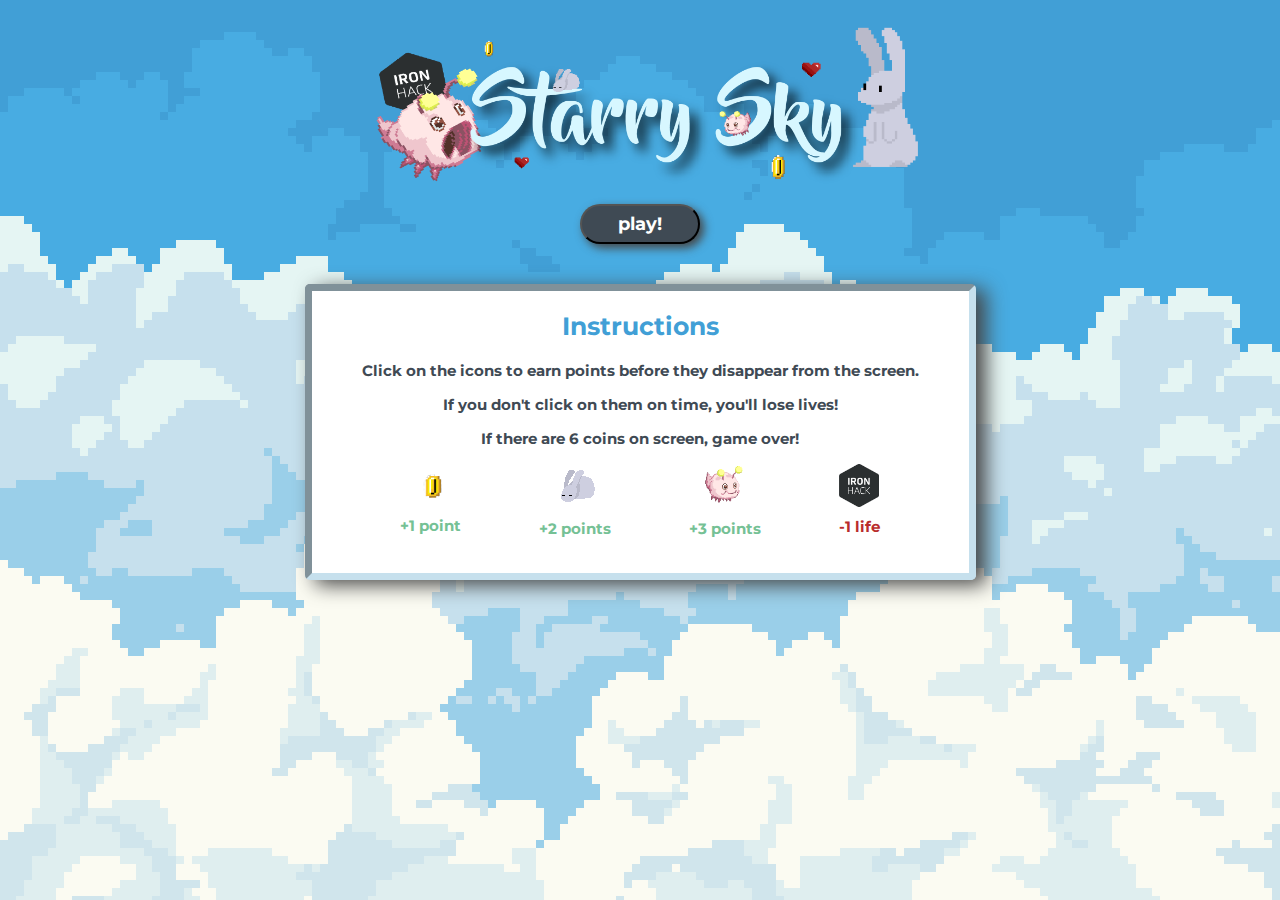
<file: index.html>
<!DOCTYPE html>
<html lang="en">
    <head>
        <meta charset="UTF-8" />
        <meta name="viewport" content="width=device-width, initial-scale=1.0" />
        <meta http-equiv="X-UA-Compatible" content="ie=edge" />
        <link rel="stylesheet" href="./styles/styles.css" />
        <link rel="icon" type="image/x-icon" href="images/oneup.png">
        <link rel="preconnect" href="https://fonts.googleapis.com">
        <style>
            @import url('https://fonts.googleapis.com/css2?family=Montserrat&family=Roboto:wght@100&display=swap');
            </style>
        <title>Starry Sky</title>
    </head>

    <body class="loading-screen-background">
        <div class="loading-screen">
            <div class="logo">
                <img src="./images/logo.png" alt="">
            </div>
            
            <form class="play" action="./game-menu.html">
                <button id="play-button" type="submit" value="Go to Google">play!</button>
            </form>
            
            <div class="instructions">
                <h3>Instructions</h3>
                <p>Click on the icons to earn points before they disappear from the screen.</p>
                <p>If you don't click on them on time, you'll lose lives!</p>
                <p>If there are 6 coins on screen, game over!</p>

                <div class="icons-div">
                    <div>
                        <img src="./images/coin.png" alt="Coin Icon" class="coin">
                        <p class="green">+1 point</p>
                    </div>
                    <div>
                        <img src="./images/bunny.png" alt="Bunny Icon" class="">
                        <p class="green">+2 points</p>
                    </div>
                    <div>
                        <img src="./images/bug.png" alt="Bug Icon" class="bug">
                        <p class="green">+3 points</p>
                    </div>
                    <div>
                        <img src="./images/ironhack-logo.png" alt="Ironhack logo" class="iron">
                        <p class="red">-1 life</p>
                    </div>
                </div>
            </div>
        </div>

        <script type="text/javascript" src="js/script.js"></script>
    </body>
</file>
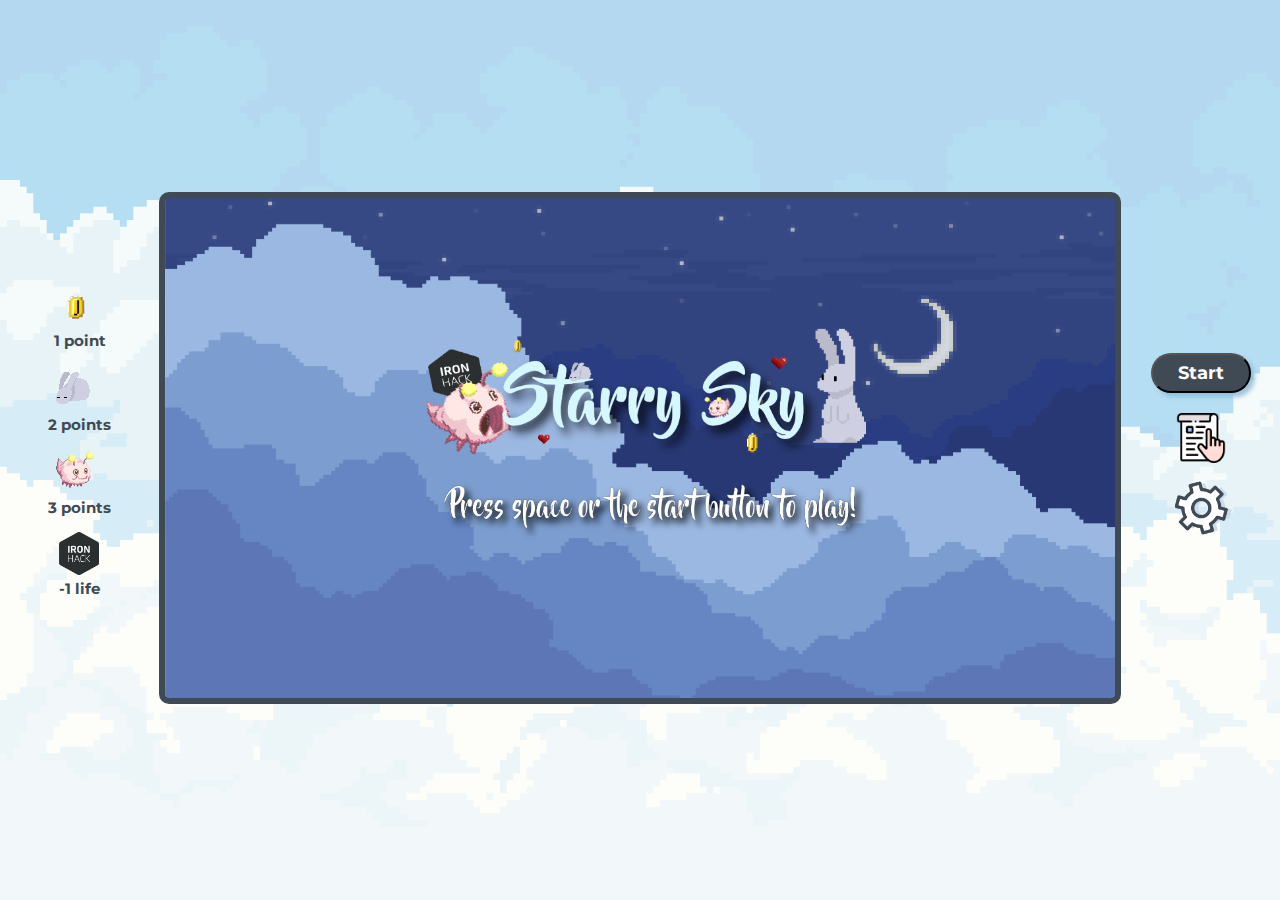
<file: game-menu.html>
<!DOCTYPE html>
<html lang="en">
    <head>
        <meta charset="UTF-8" />
        <meta name="viewport" content="width=device-width, initial-scale=1.0" />
        <meta http-equiv="X-UA-Compatible" content="ie=edge" />
        <link rel="stylesheet" href="./styles/styles.css" />
        <link rel="icon" type="image/x-icon" href="./images/oneup.png">
        <style>
            @import url('https://fonts.googleapis.com/css2?family=Montserrat&family=Roboto:wght@100&display=swap');
            </style>
        <title>Starry Sky</title>
    </head>

    <body id="game-page">
        <div class="main-div"> 
        
        <!-- Left side of the canvas: points descriptions -->
            <div class="canvas-sides"> 
                <div>
                    <img src="./images/coin.png" alt="Coin icon" class="coin"><p>1 point</p>
                </div>

                <div>
                    <img src="./images/bunny.png" alt="Bunny icon"><p>2 points</p>
                </div>

                <div>
                    <img src="./images/bug.png" alt="Lunar bug icon" class="bug"><p>3 points</p>
                </div>
                
                <div>
                    <img src="./images/ironhack-logo.png" alt="Ironhack logo" class="iron"><p>-1 life</p>
                </div>
            </div>
        
        <!-- Canvas -->
            <div id="game-board">
                <canvas id="my-canvas" width="950" height="500"></canvas>       
            </div>
            
        <!-- Right side of the canvas: settings and options -->
            <div class="canvas-sides"> 
                <button id="start-btn" class="start">Start</button>
                <button id="restart-btn" class="start hidden">Restart</button>
                
                <input id="instructions-btn" type="image" src="images/instructions.png">

                <div class="dropdown">
                    <img src="./images/settings.png" class="dropbtn">
                    <div class="dropdown-content">
                      <button id="music" class="on">Music: ON</button>
                      <button id="sfx" class="on">SFX: ON</button>
                    </div>
                </div>

            </div>
        
        <!-- Modal div content -->
            <div id="modal" class="modal">
                <div class="modal-content instructions">
                    <span class="close">&times;</span>
                        <div>
                            <h3>Instructions</h3>
                            <p>Click on the icons to earn points before they disappear from the screen.</p>
                            <p>If you don't click on them on time, you'll lose lives!</p>
                            <p>If there are 6 coins on screen, game over!</p>
                        </div>
                    </div>
                </div>
            </div>

        </div>

    <!-- SCRIPTS -->
        <script type="text/javascript" src="js/background.js"></script>
        <script type="text/javascript" src="js/hearts.js"></script>
        <script type="text/javascript" src="js/oneup.js"></script>
        <script type="text/javascript" src="js/coin.js"></script>
        <script type="text/javascript" src="js/bunny.js"></script>
        <script type="text/javascript" src="js/bug.js"></script>
        <script type="text/javascript" src="js/obstacle.js"></script>
        <script type="text/javascript" src="js/game.js"></script>
        <script type="text/javascript" src="js/script.js"></script>
        
    </body>
</html>
</file>
<file: styles/styles.css>
/* Loading screen style */
.loading-screen-background {
    background-image: url(../images/sky-background.png);
    width: 100%;
    height: 100%;
}

.logo > img {
    width: 600px;
    margin-top: 15px;
}

.loading-screen {
    display: flex;
    flex-direction: column;
    align-items: center;
    height: 100%;
}

.instructions {
    background-color: white;
    border: 7px solid #C6E0ED;
    border-radius: 5px;
    border-style: inset;
    padding: 20px 50px;
    box-shadow: 10px 5px 20px rgb(70, 70, 70);

}

.icons-div {
    display: flex;
    align-items: center;
    justify-content: space-around;
    margin-top: 15px;
}

.icons-div > div {
    display: flex;
    align-items: center;
    flex-direction: column;
}

.play {
    margin-bottom: 30px;
}

.play > button {
    width: 120px;
    height: 40px;
    margin-bottom: 10px;
    border-radius: 20px;
    background-color: #3f4a54;
    font-size: 18px;
    font-family: 'Montserrat';
    font-weight: bold;
    color: white;
    box-shadow: 4px 4px 10px rgb(70, 70, 70);
}

.play > button:hover {
    background-color: #4d555e;
    box-shadow: 2px 2px 4px rgba(138, 184, 214, 0.8);
    color: #fff;
    transform: translateY(5px);
    cursor: pointer;
}

h3 {
    text-align: center;
    font-family: 'Montserrat';
    font-weight: bold;
    padding-bottom: 20px;
    margin: 0;
    color: #419FD6;
    font-size: 25px;
}

p {
    margin-top: 0;
    text-align: center;
    font-family: 'Montserrat';
    font-weight: bold;
    color: #3f4a54;
    font-size: 15px;
}

.red {
    color: #B92D2D;
    margin-top: 10px;
}

.green {
    color: #75c195;
    margin-top: 10px;
}



/* Game screen */

    /* Game screen background */
#game-page::after {
    content: '';
    position: absolute;
    top: 0;
    left: 0;
    width: 100vw;
    height: 100vh;
    background-image: url(../images/sky-background.png);
    background-size: cover;
    opacity: 0.4;
    z-index: -1;
} 

body {
    display: flex;
    justify-content: space-around;
    align-items: center;
    height: 100vh;
    margin: 0;
}

/* .loading-screen {
    display: flex;
    justify-content: space-around;
    align-items: center;
    height: 100vh;
    margin: 10px 0;
    margin: 1%;
} */


    /* Canvas and its two sides */
.main-div {
    display: flex;
    width: 100%;
    margin: auto;
    align-items: center;
    height: 100%;
}

.canvas-sides {
    display: flex;
    align-items: center;
    flex-direction: column; 
    width: 50%;
}

.coin {
    width: 40px;
    height: 40px;
}

.bug {
    width: 55px;
}

.iron {
    width: 40px;
}

canvas {
    border: 6px solid #3f4a54;
    border-radius: 10px;
    margin: 0px;
    background-image: url(../images/cloudy-sky-dark-loading.png);
    background-size: cover;
}

canvas:hover {
    cursor: url(../images/cursor.png), auto;
}

    /* This changes from start to restart in JS */
.start {
    width: 100px;
    height: 40px;
    margin-bottom: 20px;
    border-radius: 20px;
    background-color: #3f4a54;
    font-size: 18px;
    font-family: 'Montserrat';
    font-weight: bold;
    color: white;
    box-shadow: 4px 4px 4px rgba(138, 184, 214, 0.8);
}

    /* Changes button and cursor on hover */
.start:hover {
    background-color: #4d555e;
    box-shadow: 2px 2px 4px rgba(138, 184, 214, 0.8);
    color: #fff;
    transform: translateY(5px);
    cursor: pointer;
}

.hidden {
    display: none;
}

.dropbtn {
    width: 70px;
    height: 70px;
    margin-top: 10px;
}
  
  /* The container <div> - needed to position the dropdown content */
.dropdown {
    position: relative;
    display: inline-block;
}
    /* Changes cursor on hover */
.dropdown:hover {
    cursor: pointer;
}
  
.dropdown-content {
    display: none;
    position: absolute;
    background-color: #f1f1f1;
    box-shadow: 0px 8px 16px 0px rgba(0,0,0,0.2);
    border-radius: 10px;
    z-index: 1;
}
  
  /* Options inside the dropdown */
.dropdown-content button {
    color: black;
    padding: 12px 16px;
    text-decoration: none;
    border-radius: 10px;
    border: 0;
    display: block;
    text-align: center;
    font-family: 'Montserrat';
    font-weight: bold
}
  
  /* Change color of dropdown options on hover */
.dropdown-content button:hover {
    background-color: #ddd;
    border-radius: 10px;
    text-align: center;
    font-family: 'Montserrat';
    font-weight: bold;
    cursor: pointer;
}
  
  /* Show the dropdown menu on hover */
.dropdown:hover .dropdown-content {
    display: block;
    cursor: pointer;
}


#instructions-btn {
    width: 50px;
    height: 50px;
    margin-left: 0px;
}

    /* General settings for modal div */
.modal {
    display: none;
    position: fixed;
    z-index: 1;
    left: 0;
    top: 0;
    width: 100%;
    height: 100%;
    overflow: auto;
    background-color: rgb(0, 0, 0);
    background-color: rgba(0, 0, 0, 0.4);
}

.modal-content {
    background-color: #C6E0ED;
    margin: 15% 20%;
    border: 2px solid #C6E0ED;
    border-radius: 10px;
}

    /* X sign on the side to close the modal */
.close {
    color: #aaa;
    float: right;
    font-size: 28px;
    font-weight: bold;
    transform: translateX(-10px);
}

    /* X sign on hover */
.close:hover, .close:focus {
    color: black;
    text-decoration: none;
    cursor: pointer;
}
</file>
